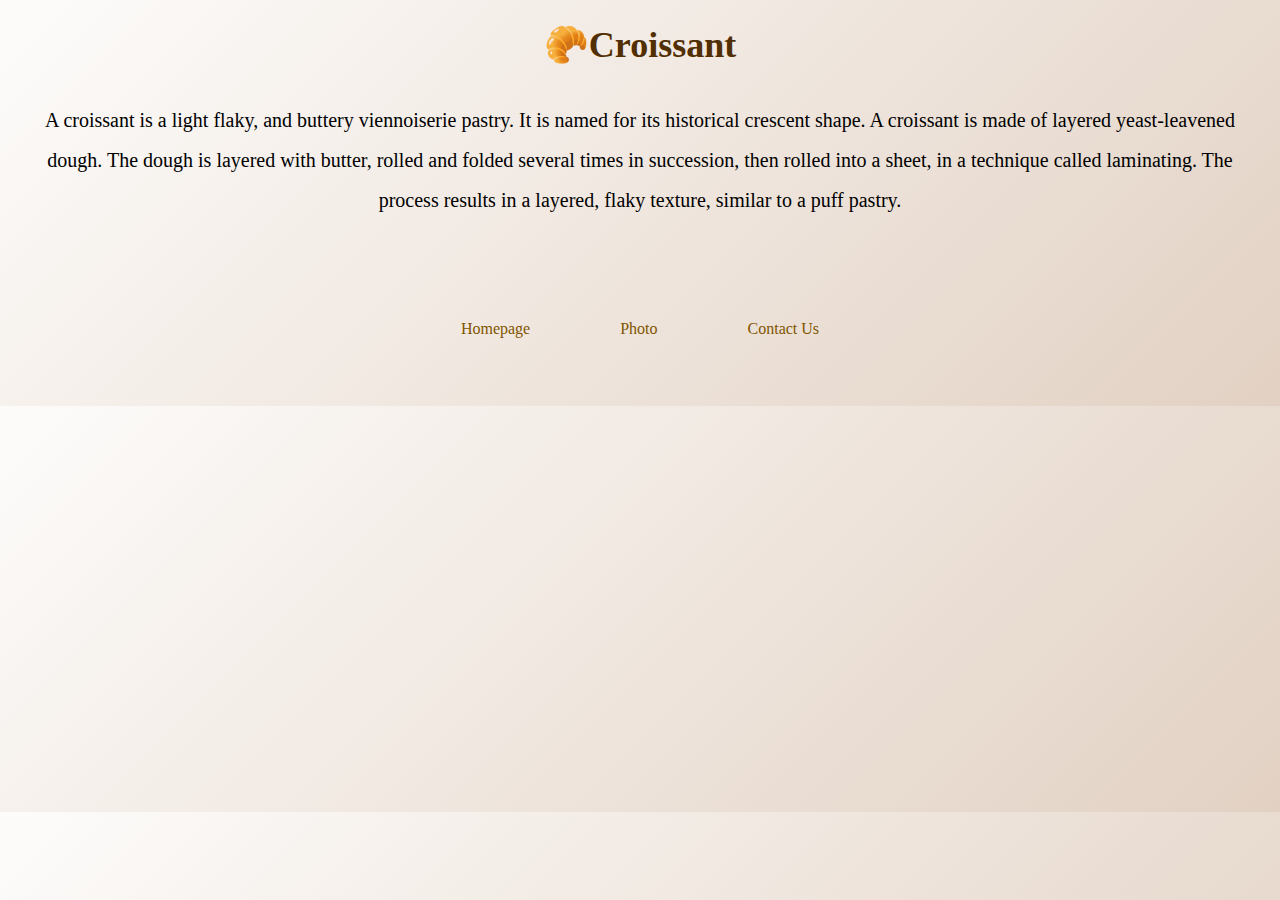
<file: index.html>
<!DOCTYPE html>
<html>
  <head>
    <title>Our Bakery website</title>
    <meta charset="UTF-8" />
    <meta name="description"  content="Privat bakery located in Auburn. Best croissants in the area." />
    <link href="css/style.css" rel="stylesheet" type="text/css" />
    <link
      href="https://cdn.jsdelivr.net/npm/bootstrap@5.3.0-alpha3/dist/css/bootstrap.min.css"
      rel="stylesheet"
      integrity="sha384-KK94CHFLLe+nY2dmCWGMq91rCGa5gtU4mk92HdvYe+M/SXH301p5ILy+dN9+nJOZ"
      crossorigin="anonymous"
    />
  </head>

  <body>
    <h1>🥐Croissant</h1>

    <p>A croissant is a light flaky, and buttery viennoiserie pastry. It is named for its historical crescent shape. A croissant is made of layered yeast-leavened dough. The dough is layered with butter, rolled and folded several times in succession, then rolled into a sheet, in a technique called laminating. The process results in a layered, flaky texture, similar to a puff pastry.</p>
    <div class="navigation">
        <a href="/" class="home-link" target="_blank" title="Our Bakery Homepage">Homepage</a>
        <a href="/photo.html" target="_blank" title="Our Bakery Produce" class="photo-link">Photo</a>
        <a href="/contact.html" target="_blank" title="Our Bakery Order page" class="contact-link">Contact us</a>
      </div>
      
  </body>
</html>
</body>
</html>
</file>
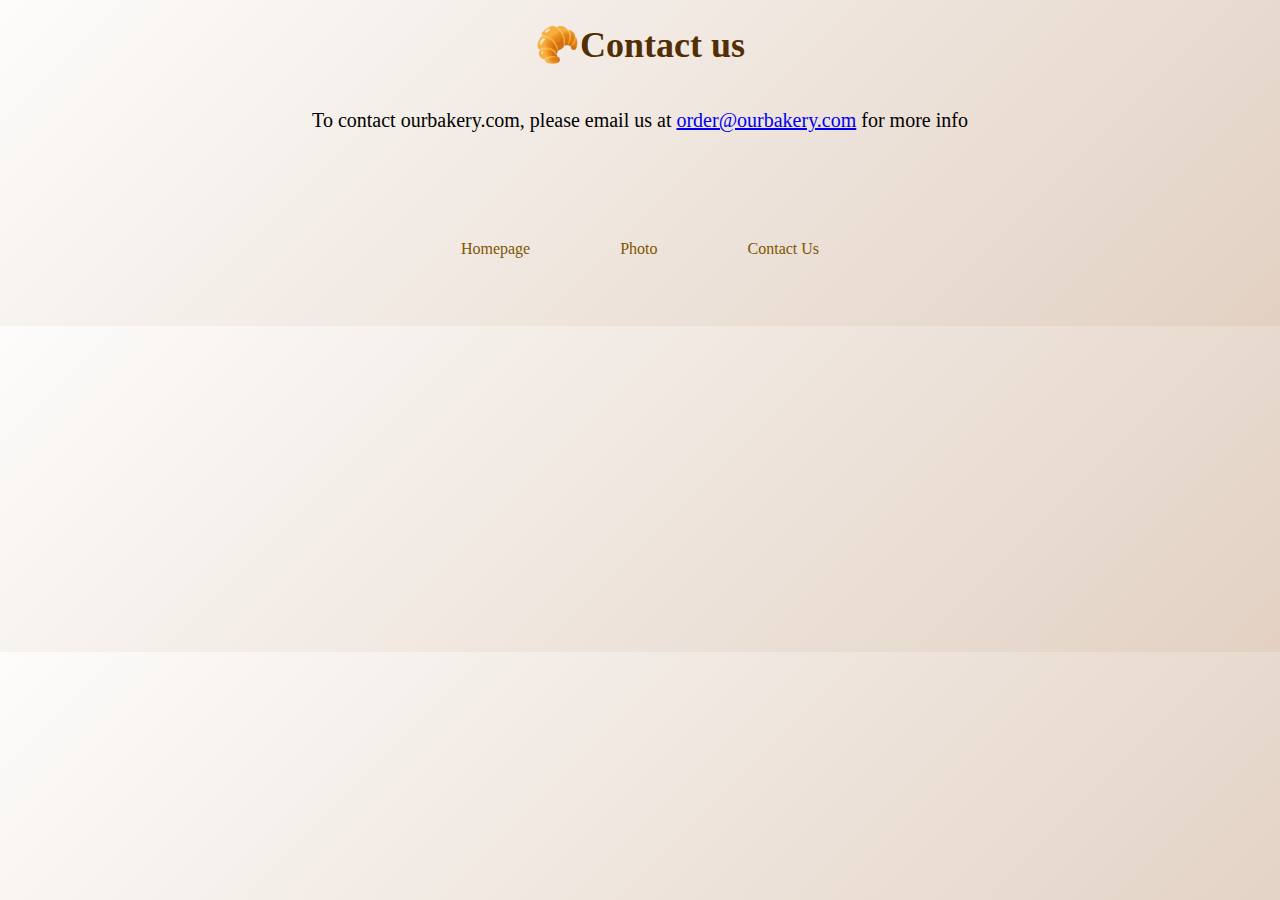
<file: contact.html>
<!DOCTYPE html>
<html>
  <head>
    <title>Our Bakery website</title>
    <meta charset="UTF-8" />
    <link href="css/style.css" rel="stylesheet" type="text/css" />
    <link
      href="https://cdn.jsdelivr.net/npm/bootstrap@5.3.0-alpha3/dist/css/bootstrap.min.css"
      rel="stylesheet"
      integrity="sha384-KK94CHFLLe+nY2dmCWGMq91rCGa5gtU4mk92HdvYe+M/SXH301p5ILy+dN9+nJOZ"
      crossorigin="anonymous"
    />
  </head>

  <body>
    <h1>🥐Contact us</h1>

      <p>
      To contact ourbakery.com, please email us at
      <a href="mailto:order@ourbakery.com" title="contact us"
        >order@ourbakery.com</a
      >
      for more info
    </p>
    <div class="navigation">
        <a href="/" class="home-link">Homepage</a>
        <a href="/photo.html" class="photo-link">Photo</a>
        <a href="/contact.html" class="contact-link">Contact us</a>
      </div>
      
  </body>
</html>
</body>
</html>
</file>
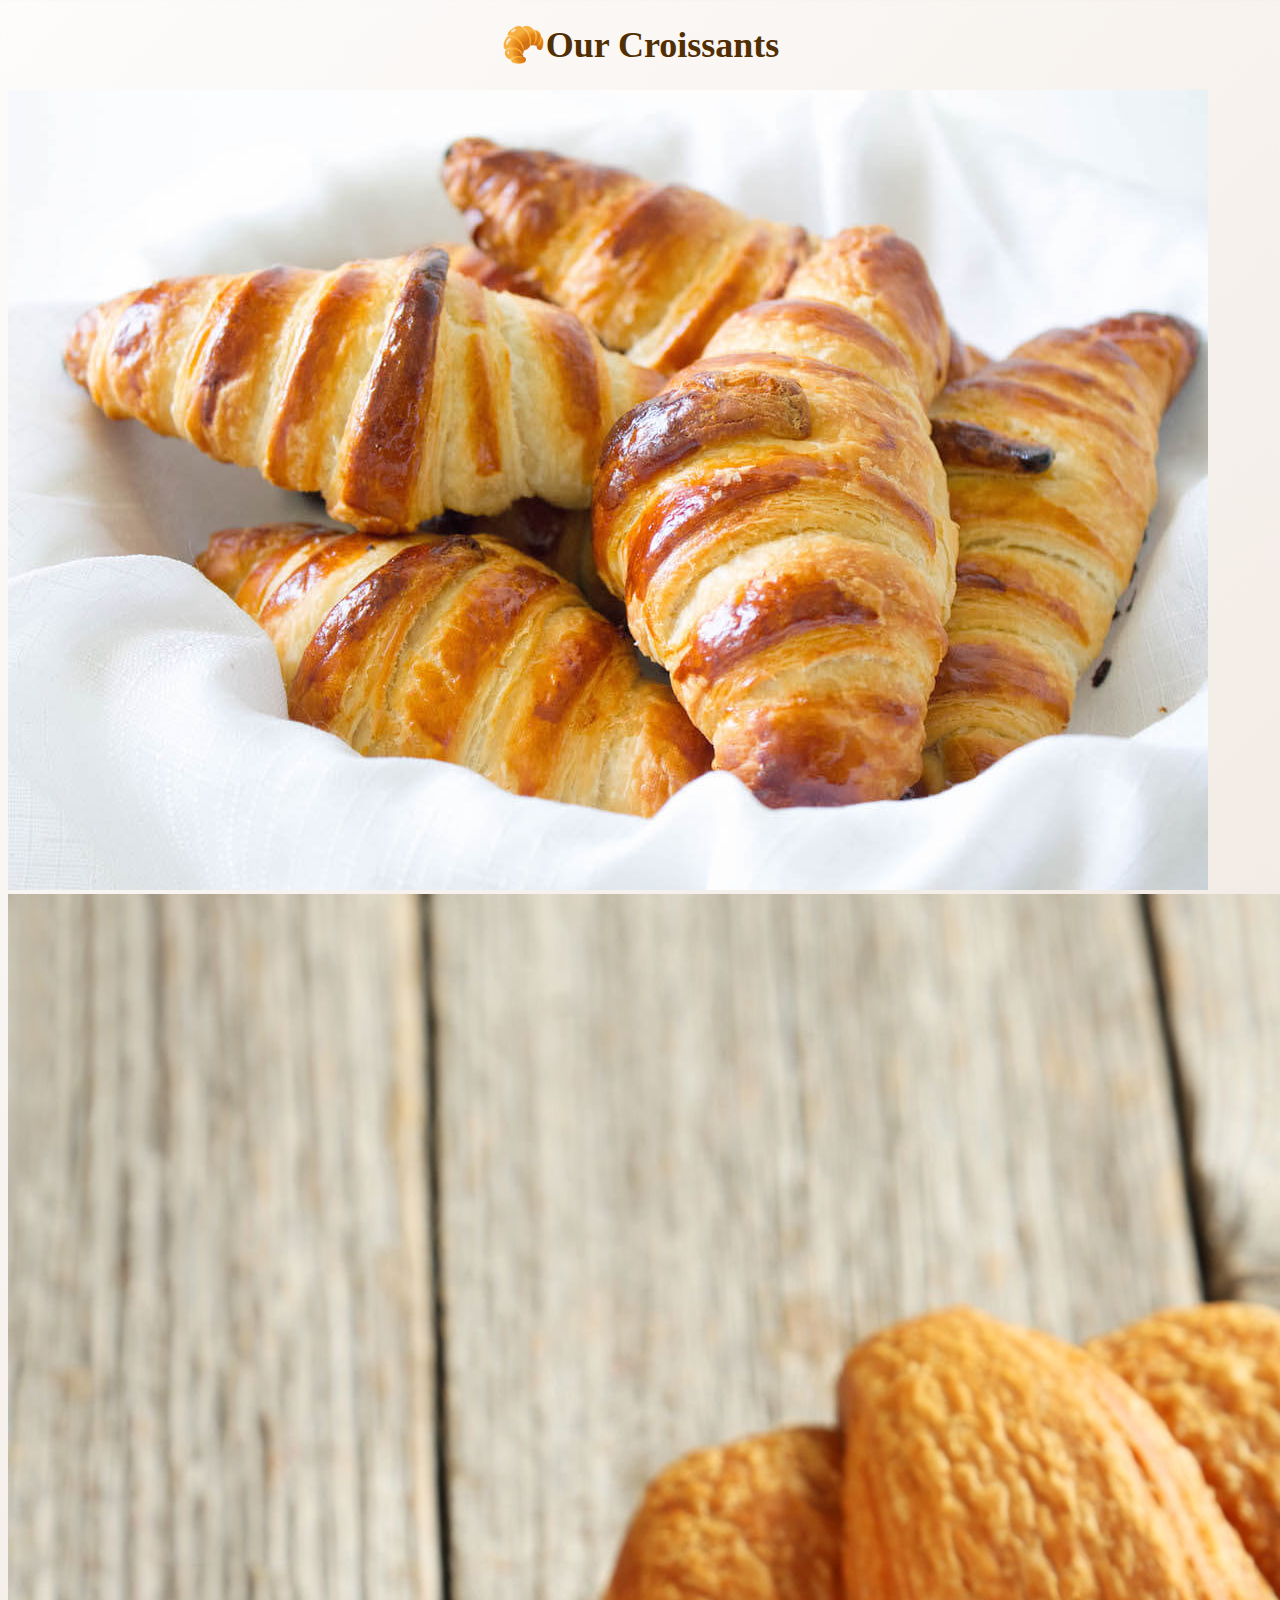
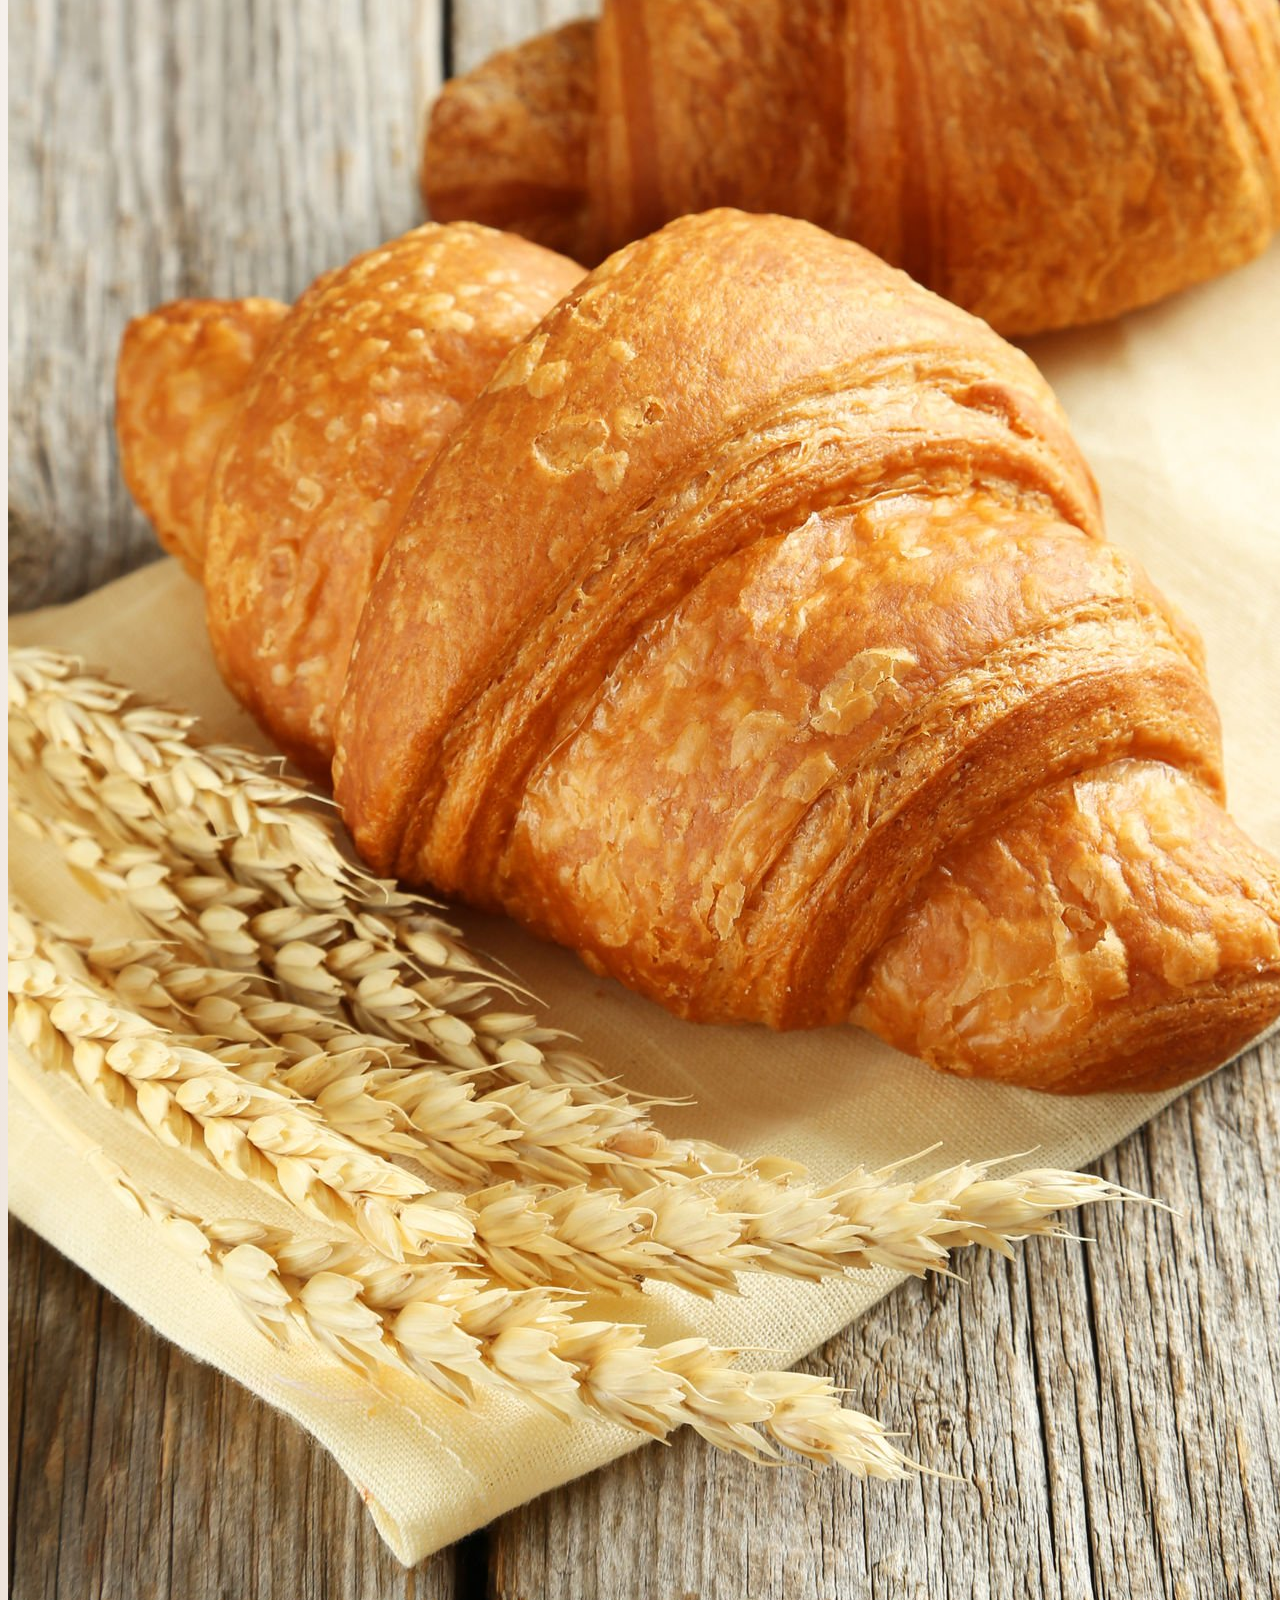
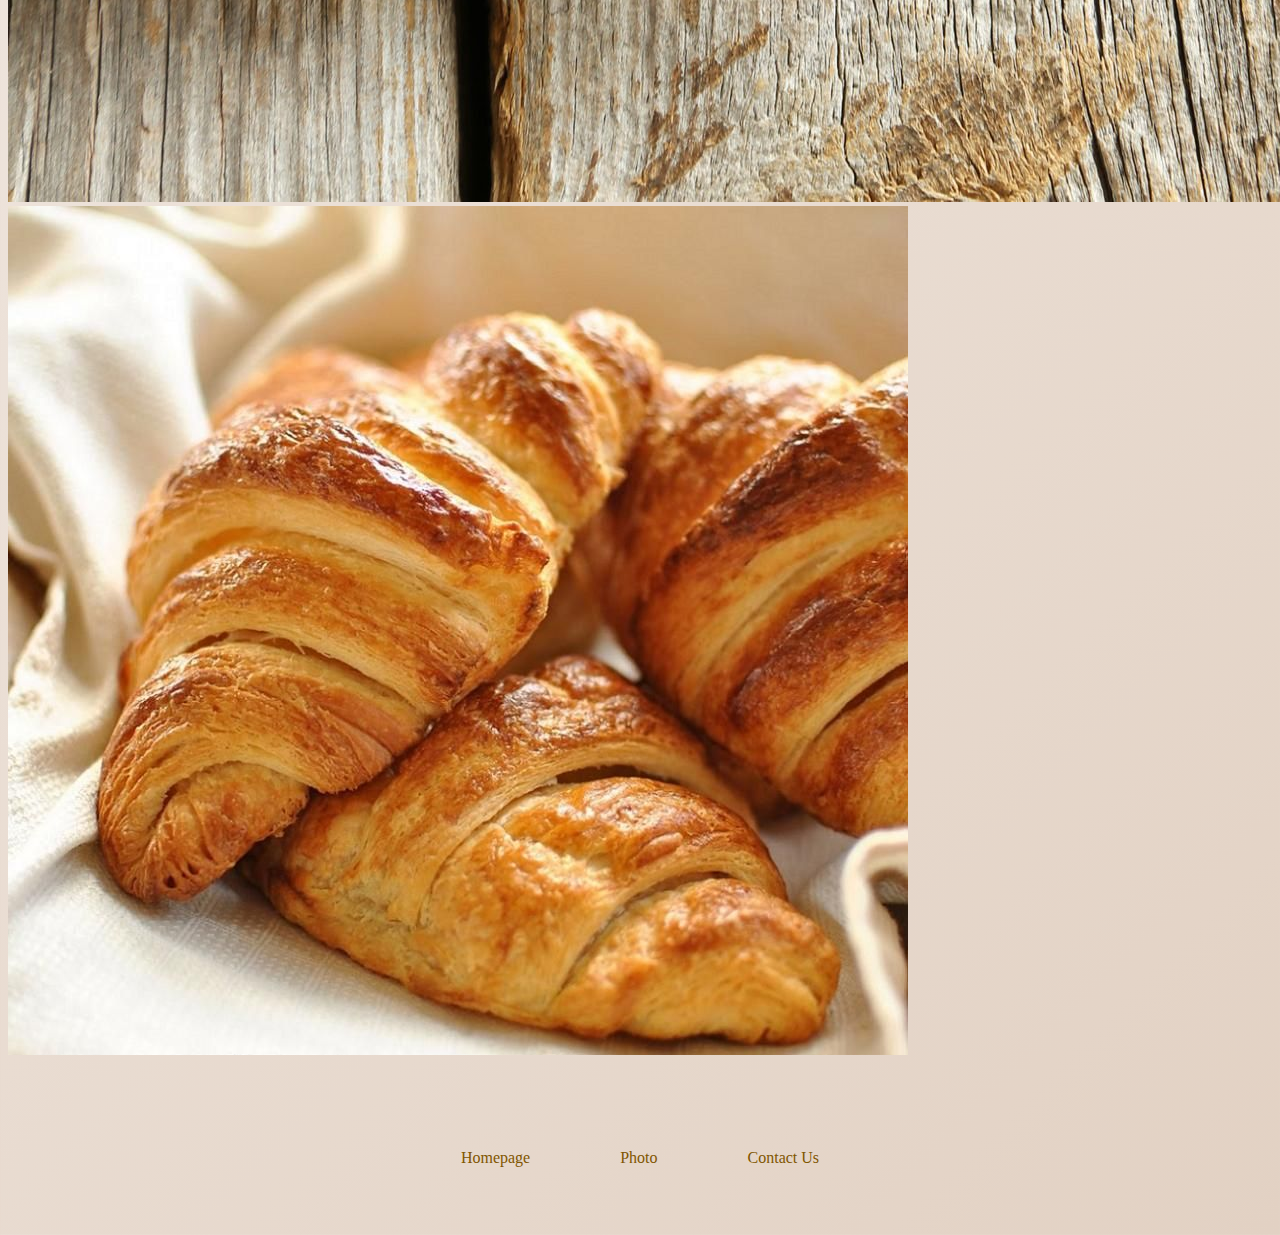
<file: photo.html>
<!DOCTYPE html>
<html>
  <head>
    <title>Our Bakery website</title>
    <meta charset="UTF-8" />
    <link href="css/style.css" rel="stylesheet" type="text/css" />
    <link
      href="https://cdn.jsdelivr.net/npm/bootstrap@5.3.0-alpha3/dist/css/bootstrap.min.css"
      rel="stylesheet"
      integrity="sha384-KK94CHFLLe+nY2dmCWGMq91rCGa5gtU4mk92HdvYe+M/SXH301p5ILy+dN9+nJOZ"
      crossorigin="anonymous"
    />
  </head>

  <body>
    <h1>🥐Our Croissants</h1>

    <div class="container">
        <div class="row">
          <div class="col-sm-4">
            <img src="/media/left.jpg" alt="Fresh croissants" class="img-fluid rounded" />
          </div>
          <div class="col-sm-4">
            <img src="/media/main.jpg" alt="Fresh croissants" class="img-fluid rounded" />
          </div>
          <div class="col-sm-4">
            <img src="/media/right.jpg" alt="Fresh croissants" class="img-fluid rounded" />
          </div>
        </div>
      </div>
    <div class="navigation">
        <a href="/" class="home-link">Homepage</a>
        <a href="/photo.html" class="photo-link">Photo</a>
        <a href="/contact.html" class="contact-link">Contact us</a>
      </div>
     
  </body>
</html>
</body>
</html>
</file>
<file: css/style.css>
body{
    background: linear-gradient(135deg, #fdfcfb 0%, #e2d1c3 100%);
}

p {
    padding: 10px;
    font-size: 20px;
    line-height: 2;
    text-align: center;
   
  }
  
  .navigation {
    display: flex;
    margin-top: 30px;
    justify-content: center;
  }
  
  .navigation a {
    margin: 30px;
    border-radius: 4px;
    padding: 30px 15px;
    text-decoration: none;
    text-transform: capitalize;
    color: rgb(128, 85, 0);
  }
     
 
  h1{
    text-align: center;
    font-size: 36px;
    color:  rgb(81, 47, 3);
  }
</file>
